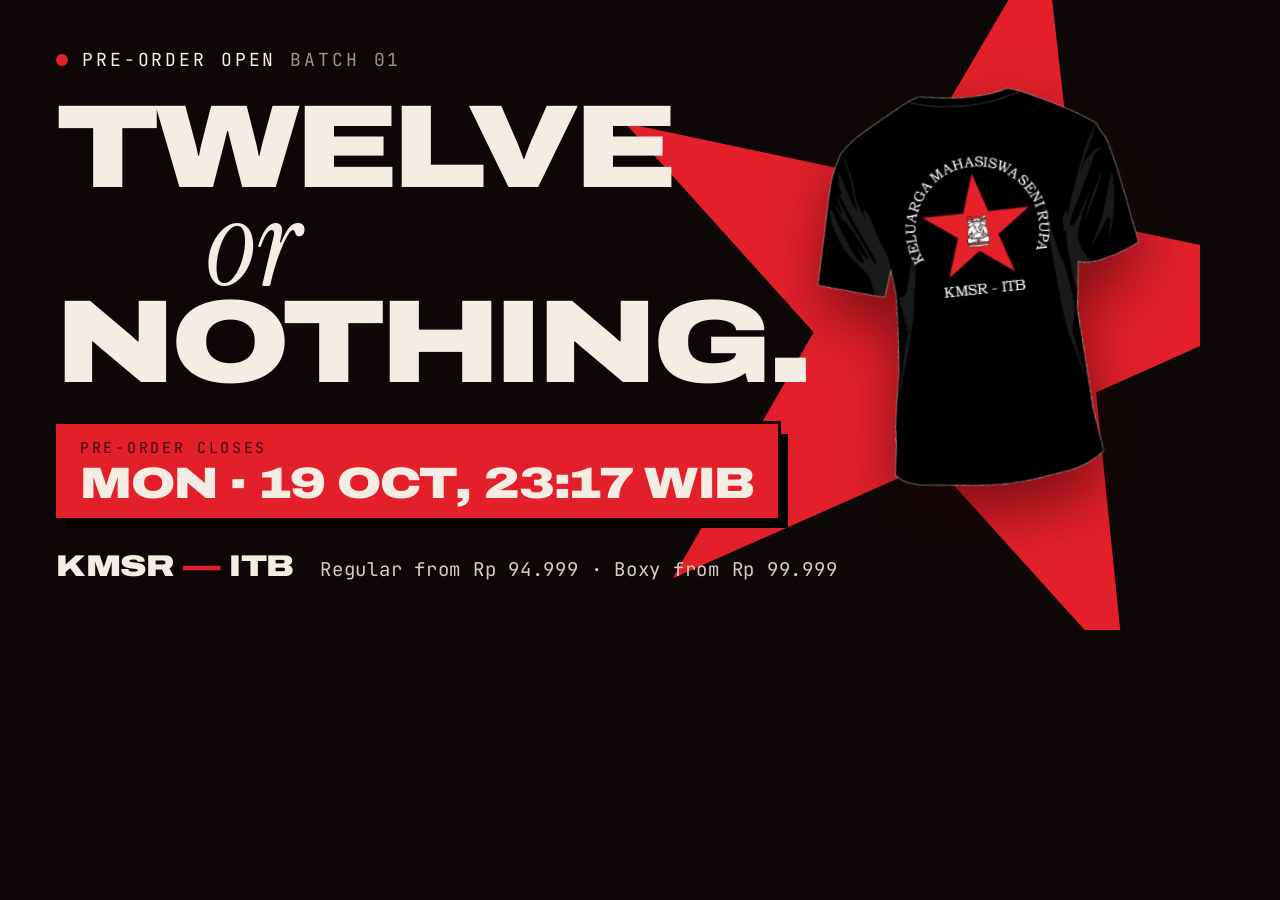
<file: tools/og-card.html>
<!doctype html>
<!--
  Source for assets/og.png, the link-preview image (WhatsApp, Instagram, etc.).
  Re-render after changing prices/deadline in config.js:
    msedge --headless=new --hide-scrollbars --window-size=1200,630 --virtual-time-budget=6000 \
           --screenshot=assets/og.png http://localhost:5173/tools/og-card.html
-->
<html lang="en">
<head>
<meta charset="utf-8">
<title>OG card</title>
<link href="https://fonts.googleapis.com/css2?family=Archivo:wdth,wght@62..125,400..900&family=Instrument+Serif:ital@1&family=JetBrains+Mono:wght@400;600&display=block" rel="stylesheet">
<style>
  * { box-sizing: border-box; margin: 0; }
  html, body { width: 1200px; height: 630px; overflow: hidden; background: #0d0707; color: #f5ede4; }
  body { position: relative; font-family: "Archivo", sans-serif; }
  .star { position: absolute; width: 760px; height: 722px; right: -150px; top: -70px; fill: #e3202a; transform: rotate(12deg); }
  .tee { position: absolute; width: 350px; right: 44px; top: 78px; transform: rotate(-6deg); filter: drop-shadow(0 26px 30px rgba(40,0,0,.55)); }
  .wrap { position: absolute; inset: 0; padding: 48px 56px; display: flex; flex-direction: column; }
  .eyebrow { display: flex; align-items: center; gap: 14px; font-family: "JetBrains Mono", monospace; font-size: 18px; letter-spacing: .16em; text-transform: uppercase; }
  .dot { width: 12px; height: 12px; border-radius: 50%; background: #e3202a; }
  .eyebrow span:last-child { color: #a58f89; }
  h1 { margin-top: 26px; font-weight: 900; font-stretch: 125%; font-size: 118px; line-height: .86; letter-spacing: -.035em; text-transform: uppercase; }
  h1 .or { display: block; padding-left: 150px; font-family: "Instrument Serif", serif; font-style: italic; font-weight: 400; font-stretch: 100%; text-transform: lowercase; font-size: 1.02em; line-height: .78; letter-spacing: 0; }
  .slab { align-self: flex-start; margin-top: 30px; padding: 14px 24px 12px; background: #e3202a; outline: 3px solid #0d0707; box-shadow: 10px 10px 0 #000; }
  .slab small { display: block; font-family: "JetBrains Mono", monospace; font-size: 15px; letter-spacing: .18em; text-transform: uppercase; color: #0d0707; opacity: .75; }
  .slab strong { display: block; margin-top: 2px; font-size: 44px; font-weight: 900; font-stretch: 125%; letter-spacing: -.02em; text-transform: uppercase; line-height: 1.05; }
  .foot { margin-top: auto; display: flex; align-items: baseline; gap: 26px; }
  .mark { font-weight: 900; font-stretch: 125%; font-size: 30px; letter-spacing: -.01em; }
  .mark i { font-style: normal; color: #e3202a; }
  .price { font-family: "JetBrains Mono", monospace; font-size: 19px; letter-spacing: .04em; color: #d8cbc2; }
</style>
</head>
<body>
  <svg class="star" viewBox="0 0 100 95"><polygon points="50,0 61.8,35.3 99,35.3 69,57.1 80.4,92.6 50,70.6 19.6,92.6 31,57.1 1,35.3 38.2,35.3"/></svg>
  <img class="tee" src="../assets/tee-back.png" alt="">
  <div class="wrap">
    <p class="eyebrow"><span class="dot"></span><span>Pre-order open</span><span>Batch 01</span></p>
    <h1>Twelve<span class="or">or</span>nothing.</h1>
    <div class="slab"><small>Pre-order closes</small><strong data-deadline>—</strong></div>
    <div class="foot">
      <span class="mark">KMSR<i> — </i>ITB</span>
      <span class="price" data-prices></span>
    </div>
  </div>
  <script src="../config.js"></script>
  <script>
    const C = window.KMSR_CONFIG;
    const money = (n) => "Rp " + new Intl.NumberFormat("id-ID").format(n);
    const ds = Object.values(C.products).map((p) => p.deadline).filter(Boolean).map((d) => new Date(d));
    if (ds.length) {
      const d = new Date(Math.min(...ds));
      document.querySelector("[data-deadline]").textContent = new Intl.DateTimeFormat("en-GB", {
        weekday: "short", day: "numeric", month: "short", hour: "2-digit", minute: "2-digit", hour12: false, timeZone: C.timeZone,
      }).format(d).replace(",", " ·") + " " + C.timeZoneLabel;
    }
    document.querySelector("[data-prices]").textContent =
      Object.values(C.products).map((p) => `${p.shortName} from ${money(p.price)}`).join("  ·  ");
  </script>
</body>
</html>
</file>
